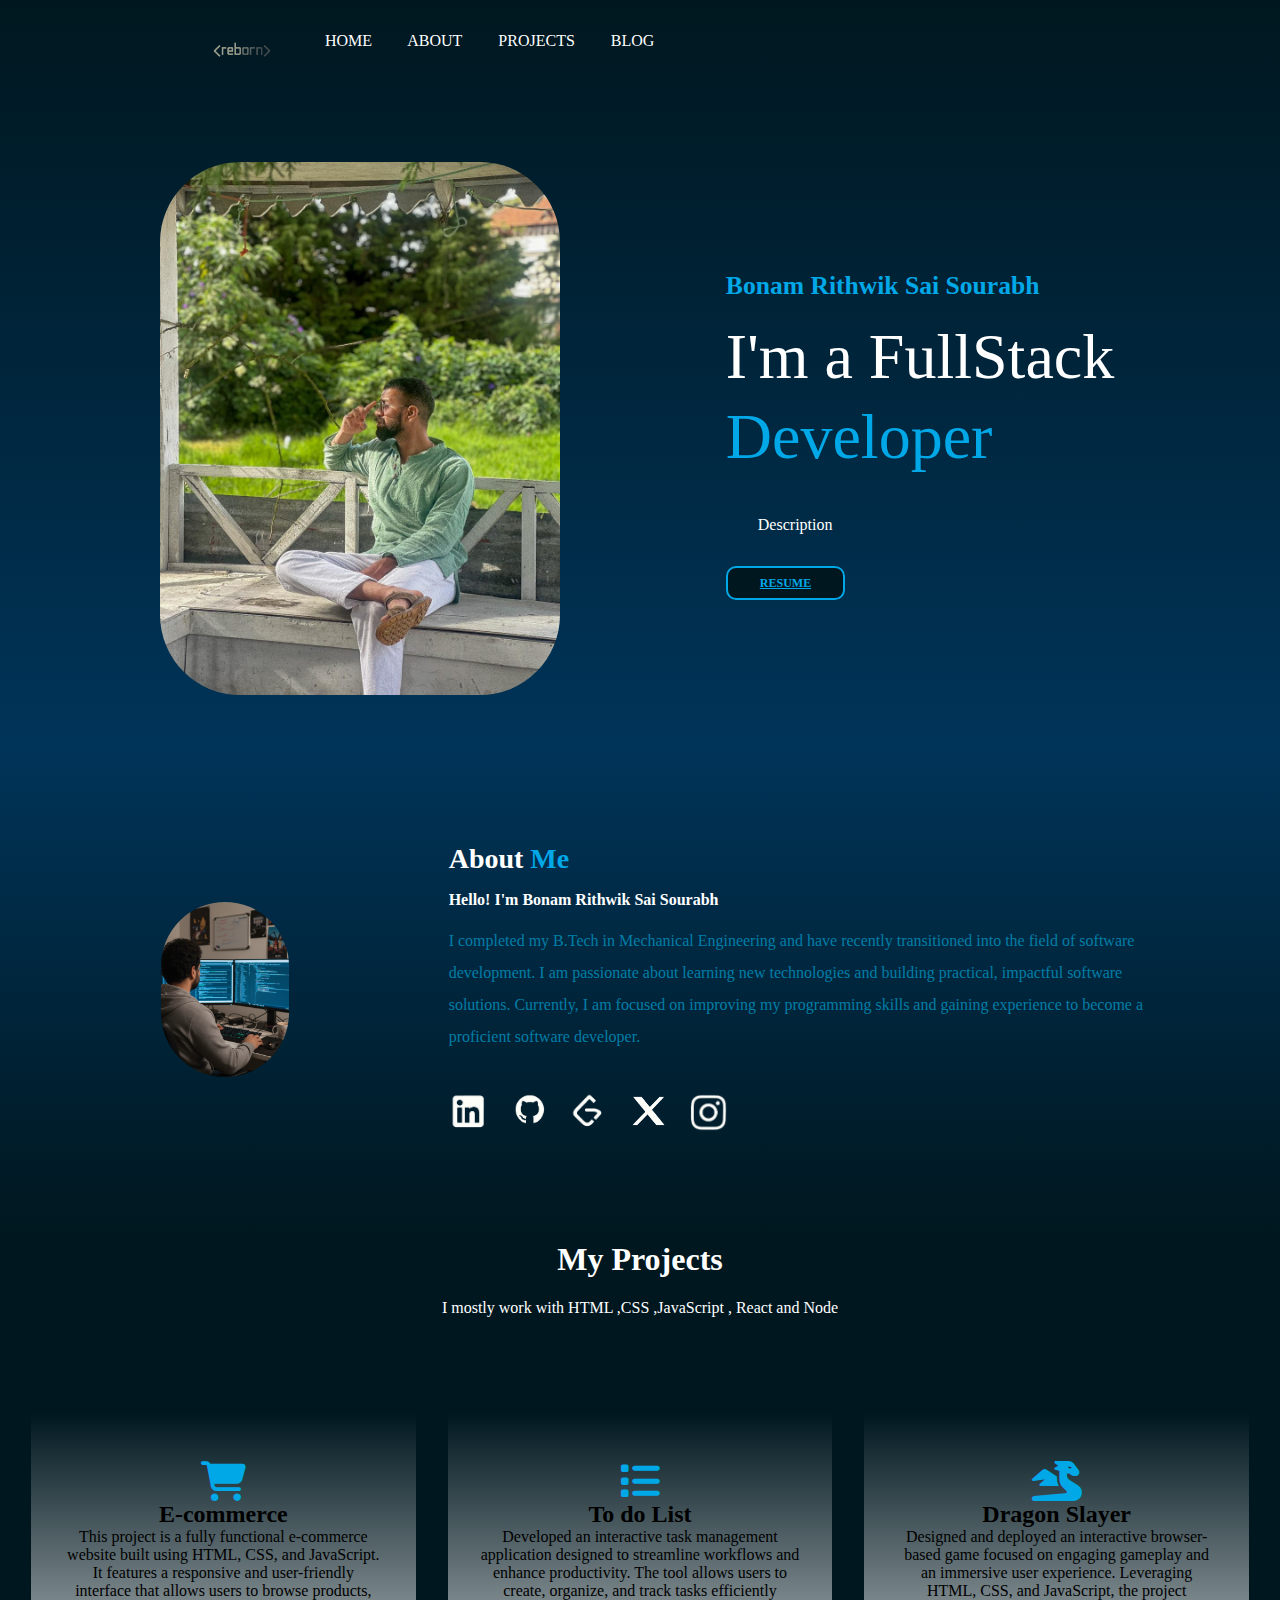
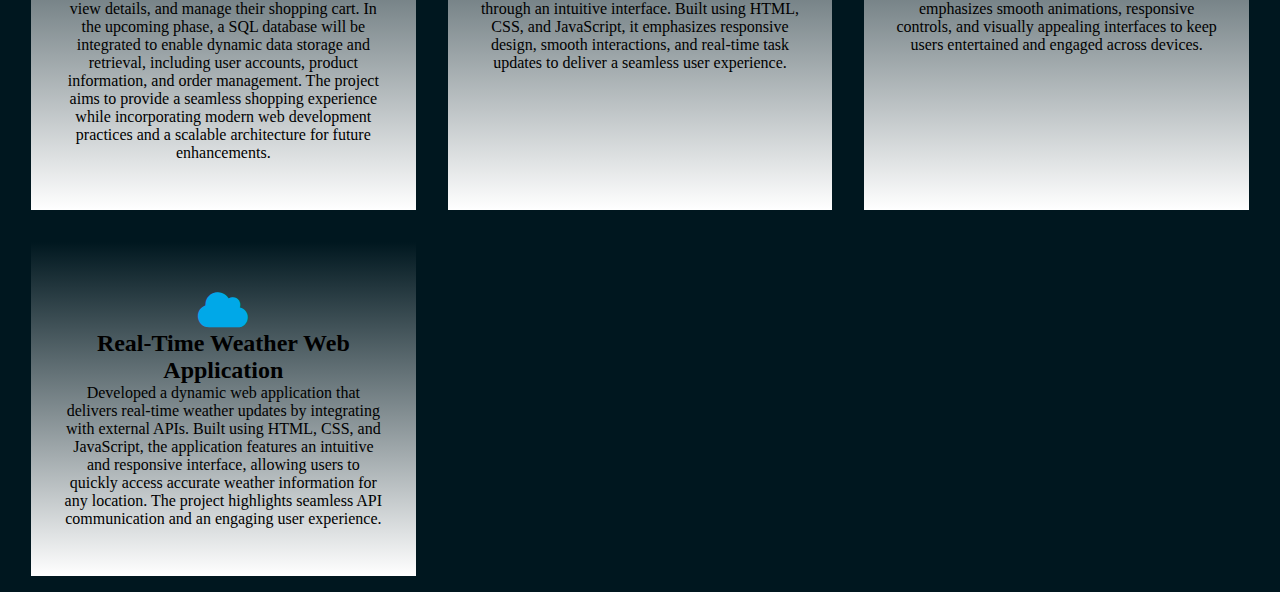
<file: index.html>
<!DOCTYPE html>
<html lang="en">

<head>
    <meta http-equiv="X-UA-Compatible" content="IE=edge">
    <meta name="viewport" content="width=device-width, initial-scale=1.0">
    <title>Portfolio</title>
    <link rel="stylesheet" href="./style.css">
    <link rel="stylesheet" href="./utility.css">
    <link rel="stylesheet" href="https://cdnjs.cloudflare.com/ajax/libs/font-awesome/6.4.0/css/all.min.css">
</head>

<body>
    <header>
        <div class="container">
            <nav class="flex item-center justify-between">
                <div class="left flex justify-right">
                    <div class="logo">
                        <img src="./assets/Logo.png" width="70px" height="50px" alt="logo">
                    </div>
                    <div>
                        <a href="#" id="nav-home">Home</a>
                        <a href="#" id="nav-about">About</a>
                        <a href="#" id="nav-projects">Projects</a>
                        <a href="#">Blog</a>
                    </div>
                </div>
            </nav>
        </div>
        <div id="hero" class="hero flex item-center justify-between">
            <div class="left justify-center">

                <img src="./assets/number1.jpg" alt="Profile">
            </div>
            <div class="right">
                <h2>Bonam Rithwik Sai Sourabh</h2>
                <h1>I'm a FullStack<br> <span>Developer</span></h1>
                <p>Description</p>
                <div>
                    <a href="https://rithwik-sourabh.github.io/resume/" target="_blank" class="btn">RESUME</a>
                </div>
            </div>
        </div>
    </header>

    <section id="about" class="about">
        <div class="container flex item-center">
            <div class="left">
                <img src="./assets/image 2.png" width="400px" alt="profile pic">
            </div>
            <div class="right">
                <h1>About <span>Me</span></h1>
                <h3>Hello! I'm Bonam Rithwik Sai Sourabh</h3>
                <p>I completed my B.Tech in Mechanical Engineering and have recently transitioned into the field of
                    software development. I am passionate about learning new technologies and building practical,
                    impactful software solutions. Currently, I am focused on improving my programming skills and gaining
                    experience to become a proficient software developer.
                </p>
                <div class="socials flex">
                    <a href="#"><img src="./assets/real linkedin.png" width="40px"></a>
                    <a href="#"><img src="./assets/real git.png" width="40px"></a>
                    <a href="#"><img src="./assets/real leet.png" width="40px"></a>
                    <a href="#"><img src="./assets/real x.png" width="40px"></a>
                    <a href="#"><img src="./assets/real insta.png" width="40px"></a>
                </div>
            </div>
        </div>
    </section>


    <section id="services" class="services">
        <div class="container">
            <h1 class="services-head">My <span>Projects</span></h1>
            <p>I mostly work with HTML ,CSS ,JavaScript , React and Node</p>
            <div class="card-grid">
                <div class="card">
                    <a href="https://rithwik-sourabh.github.io/Tears/" target="_blank"><i
                            class="fa-solid fa-cart-shopping" style="color:#00A8E8; font-size: 40px"></i></a>
                    <h2>E-commerce</h2>
                    <p>This project is a fully functional e-commerce website built using HTML, CSS, and JavaScript. It
                        features a responsive and user-friendly interface that allows users to browse products, view
                        details, and manage their shopping cart. In the upcoming phase, a SQL database will be
                        integrated to enable dynamic data storage and retrieval, including user accounts, product
                        information, and order management. The project aims to provide a seamless shopping experience
                        while incorporating modern web development practices and a scalable architecture for future
                        enhancements.</p>
                </div>
                <div class="card">
                    <a href="#" target="_blank"><i class="fa-solid fa-list" style="color: #00A8E8; font-size: 40px;"
                            onclick=""></i></a>
                    <h2>To do List</h2>
                    <p>Developed an interactive task management application designed to streamline workflows and enhance
                        productivity. The tool allows users to create, organize, and track tasks efficiently through an
                        intuitive interface. Built using HTML, CSS, and JavaScript, it emphasizes responsive design,
                        smooth interactions, and real-time task updates to deliver a seamless user experience.</p>
                </div>
                <div class="card">
                    <a href="https://rithwik-sourabh.github.io/DragonSlayer/" target="_blank"><i
                            class="fa-solid fa-dragon" style="color:#00A8E8; font-size: 40px;"></i></a>
                    <h2>Dragon Slayer</h2>
                    <p>Designed and deployed an interactive browser-based game focused on engaging gameplay and an
                        immersive user experience. Leveraging HTML, CSS, and JavaScript, the project emphasizes smooth
                        animations, responsive controls, and visually appealing interfaces to keep users entertained and
                        engaged across devices.</p>
                </div>
                <div class="card">
                    <a href="https://rithwik-sourabh.github.io/WeatherApp/" target="_blank"><i class="fa-solid fa-cloud"
                            style="color: #00A8E8; font-size: 40px;"></i></a>
                    <h2>Real-Time Weather Web Application</h2>
                    <p>Developed a dynamic web application that delivers real-time weather updates by integrating with
                        external APIs. Built using HTML, CSS, and JavaScript, the application features an intuitive and
                        responsive interface, allowing users to quickly access accurate weather information for any
                        location. The project highlights seamless API communication and an engaging user experience.</p>
                </div>
            </div>
        </div>
    </section>
    <script src="./script.js"></script>
</body>

</html>
</file>
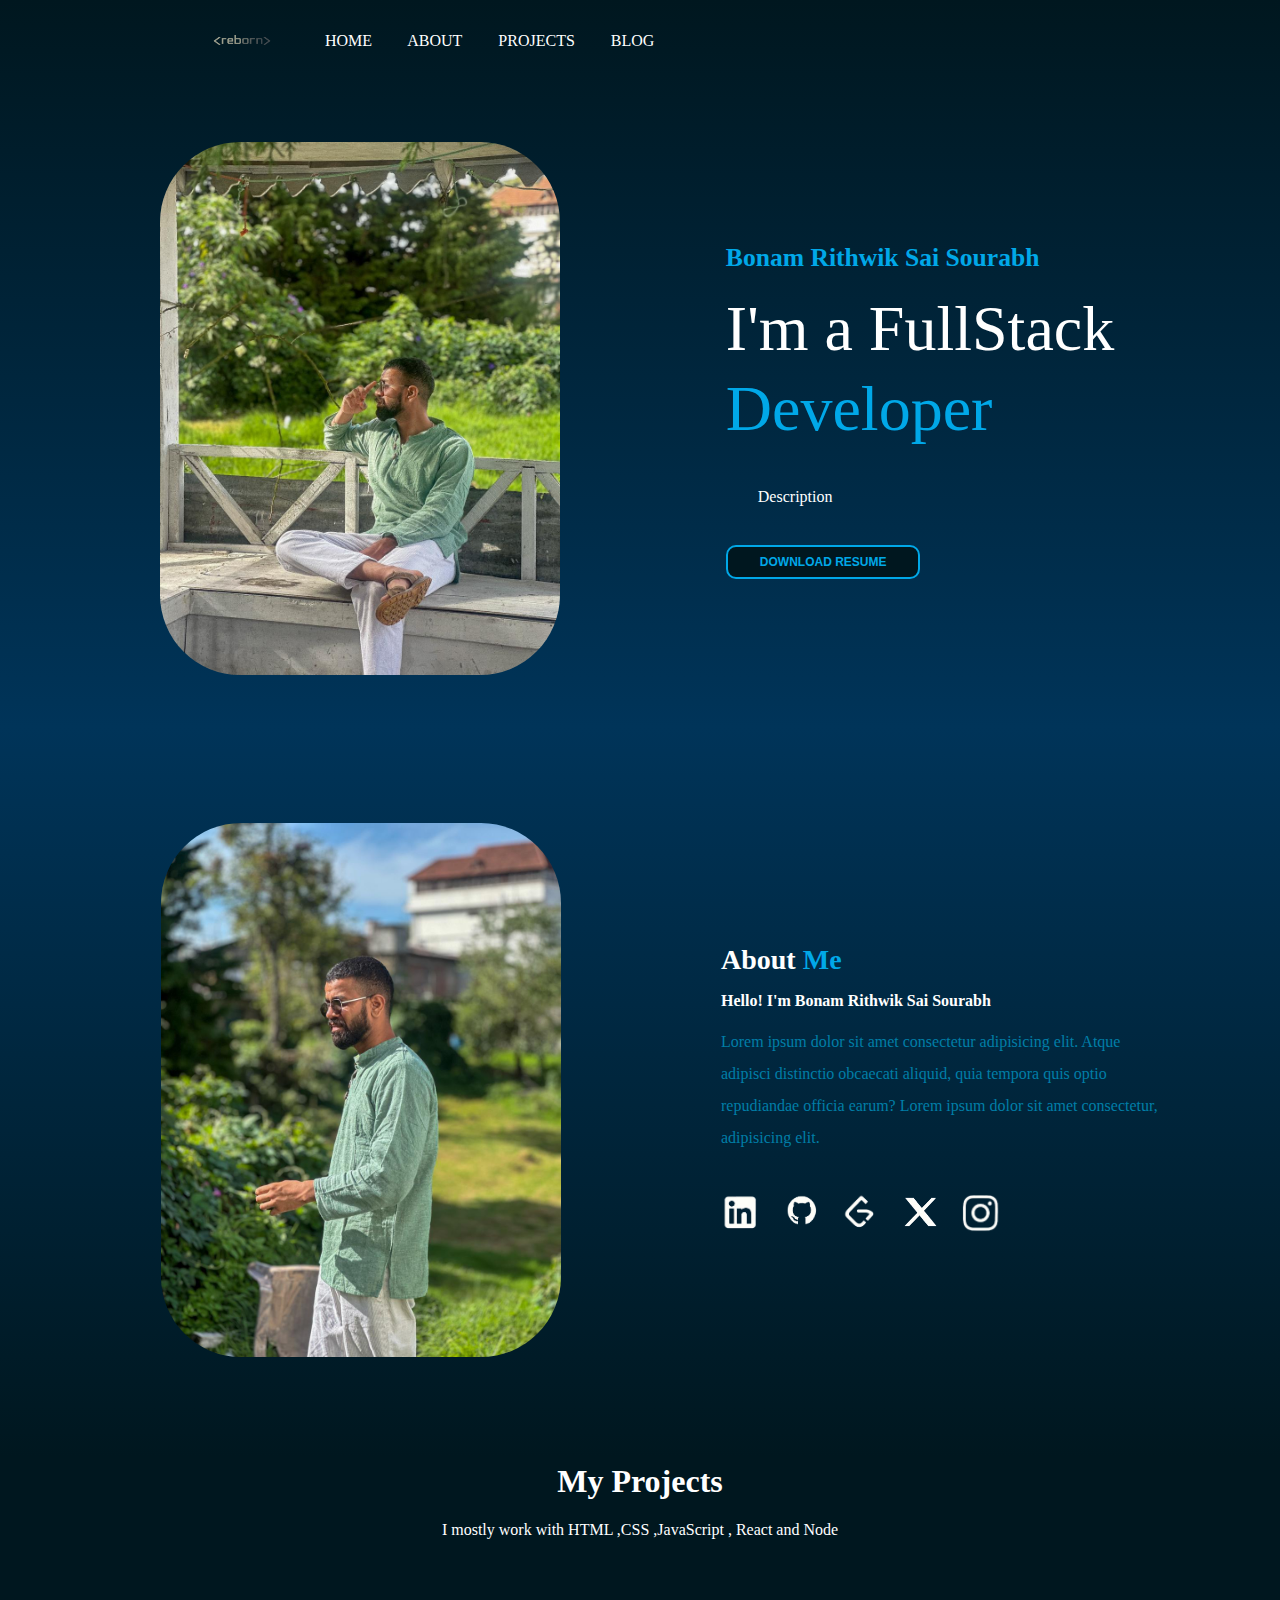
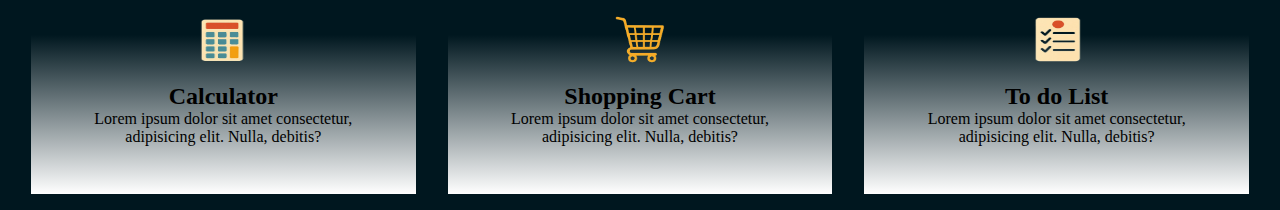
<file: 1Completeportifolio/complete_porifilio.html>
<!DOCTYPE html>
<html lang="en">

<head>
    <meta http-equiv="X-UA-Compatible" content="IE=edge">
    <meta name="viewport" content="width=device-width, initial-scale=1.0">
    <title>Portfolio</title>
    <link rel="stylesheet" href="./style.css">
    <link rel="stylesheet" href="./utility.css">
</head>

<body>
    <header>
        <div class="container">
            <nav class="flex item-center justify-between">
                <div class="left flex justify-right">
                    <div class="logo">
                        <img src="./assets/Logo.png" width="70px" height="50px" alt="logo">
                    </div>
                    <div>
                        <a href="#">Home</a>
                        <a href="#">About</a>
                        <a href="#">Projects</a>
                        <a href="#">Blog</a></li>
                    </div>
                </div>
            </nav>
        </div>
        <div class="hero flex item-center justify-between">
            <div class="left justify-center">
                <img src="./assets/number1.jpg" alt="Profile">
            </div>
            <div class="right">
                <h2>Bonam Rithwik Sai Sourabh</h2>
                <h1>I'm a FullStack<br> <span>Developer</span></h1>
                <p>Description</p>
                <div>
                    <button class="btn">DOWNLOAD RESUME</button>
                </div>
            </div>
        </div>
    </header>

    <section class="about">
        <div class="container flex item-center">
            <div class="left">
                <img src="./assets/Profilepic.jpg" width="400px" alt="profile pic">
            </div>
            <div class="right">
                <h1>About <span>Me</span></h1>
                <h3>Hello! I'm Bonam Rithwik Sai Sourabh</h3>
                <p>Lorem ipsum dolor sit amet consectetur adipisicing elit. Atque adipisci distinctio obcaecati aliquid,
                    quia tempora quis optio repudiandae officia earum?
                    Lorem ipsum dolor sit amet consectetur, adipisicing elit.
                </p>
                <div class="socials flex">
                    <a href="#"><img src="./assets/real linkedin.png" width="40px"></a>
                    <a href="#"><img src="./assets/real git.png" width="40px"></a>
                    <a href="#"><img src="./assets/real leet.png" width="40px"></a>
                    <a href="#"><img src="./assets/real x.png" width="40px"></a>
                    <a href="#"><img src="./assets/real insta.png" width="40px"></a>
                </div>
            </div>
        </div>
    </section>


    <section class="services">
        <div class="container">
            <h1 class="services-head">My <span>Projects</span></h1>
            <p>I mostly work with HTML ,CSS ,JavaScript , React and Node</p>
            <div class="card-grid">
                <div class="card">
                    <img src="./assets/real calculator.png" width="40" alt="Calculator img">
                    <h2>Calculator</h2>
                    <p>Lorem ipsum dolor sit amet consectetur, adipisicing elit. Nulla, debitis?</p>
                </div>
                <div class="card">
                    <img src="./assets/real cart.png" width="40" alt="cart img">
                    <h2>Shopping Cart</h2>
                    <p>Lorem ipsum dolor sit amet consectetur, adipisicing elit. Nulla, debitis?</p>
                </div>
                <div class="card">
                    <img src="./assets/real to do.png" width="40" alt="todo img">
                    <h2>To do List</h2>
                    <p>Lorem ipsum dolor sit amet consectetur, adipisicing elit. Nulla, debitis?</p>
                </div>
            </div>
        </div>
    </section>


</body>

</html>
</file>
<file: style.css>
:root{
    --pimary:#00A8E8;
    --bgDark: #00171F;
    --white:#FFFFFF;
    --secondary:#007EA7;
    --bglight:#003459;
}
*{
    padding: 0;
    margin: 0;
    box-sizing:border-box;
}
header{
    background-color: var(--bgDark);
    background: linear-gradient(#00171F,#003459)
}
.container{
    padding: 0 15px;
}
header nav .left a{
    color: var(--white);
    text-decoration: none;
    margin-right: 2rem;
    text-transform: uppercase;
    transition: all 0.25s ease;
}
header nav .left a:hover{
    color: var(--pimary);
}
header nav{
    padding: 2rem;
    margin-left: 10rem; ;
}
header nav .logo{
    margin-right: 3rem;
    margin-top: -1rem;
    font-size: 50px;
}
.hero{
    padding-top: 2rem;
    padding-bottom: 3rem;
}
.hero .left img{
    width: 400px;
    border-radius: 5rem;
    margin-left: 10rem;
}
.hero .right{
    color: var(--white);
    margin: 0 auto;

}
.hero .right h1{
    font-size: 4rem;
    font-weight: 100;
    line-height: 1.25;
    margin-bottom: 2rem;
}
.hero .right h2{
    font-size: 1.6rem;
    color: var(--pimary);
    margin-bottom: 1rem;
}
.hero .right h1>span{
    color: var(--pimary);
}
.hero .right p{
    line-height: 2;
    margin:2rem;
}
.btn{
    padding: 0.5rem 2rem;
    font-size: 0.75rem;
    font-weight: 600;
    color: var(--pimary);
    background-color: var(--bgDark);
    border: 2px solid var(--pimary);
    border-radius: 10px;
    transition: all 0.25s ease;
}
.btn:hover{
    background-color: var(--pimary);
    color: var(--white);
    cursor: pointer;
}



section.about{
    background-color: var(--bglight);
    padding: 6rem;
     background: linear-gradient(#003459, #00171F)
}
section .right{
    margin-left:10rem;
   
}
section .left{
    margin-left: 50px;
}
section .left>img{
    border-radius: 5rem;
}
section.about h1{
    margin-bottom: 1rem;
    font-size: 1.75rem;
    font-weight: 600;
    color: var(--white);
}
section.about h1>span{
    color: var(--pimary);
}
section.about h3{
    font-size: 1rem;
    margin-bottom: 1rem;
    font-weight: 600;
    color: var(--white);
}
section.about p{
    color: var(--secondary);
    line-height: 2;
    margin-bottom: 2rem;
}
section.about .socials>a{
    display: flex;
    align-items: center;
    justify-content: center;
    margin-right: 1.25rem;
    
}
section.services{
    background-color: var(--bgDark);
}
section.services .services-head{
color: var(--white);
text-align: center;
margin-bottom: 1rem;
line-height: 1.5;
}
.services-head+p{
    color: var(--white);
    text-align: center;
    margin-bottom: 5rem;
    font-weight: 400;
}
.card img{
    height: 50px;
    width: 50px;
}
section.services .card-grid{
    display: grid;
    grid-template-columns: repeat(3,1fr);
    column-gap: 3;
}
section.services .card-grid .card{
   background: linear-gradient(#00171F, #FFFFFF);
    margin: 1rem;
    padding: 3rem 2rem;
    text-align: center;
    position: relative;;
}
section.services .card-grid .card img{
    position: absolute;
    top: -1.3rem;
    left: 50%;
    transform: translateX(-50%);
}
/* ...existing code... */

@media (max-width: 1200px) {
    header nav {
        margin-left: 2rem;
        padding: 1.5rem;
    }
    .hero .left img {
        margin-left: 2rem;
        width: 300px;
    }
    section .right {
        margin-left: 2rem;
    }
    section.about {
        padding: 4rem 2rem;
    }
}

@media (max-width: 900px) {
    .hero {
        flex-direction: column;
        align-items: center;
        text-align: center;
    }
    .hero .left img {
        margin-left: 0;
        width: 220px;
    }
    .container {
        padding: 0 5px;
    }
    section .right, section .left {
        margin-left: 0;
    }
    section.about {
        padding: 3rem 1rem;
    }
    section.services .card-grid {
        grid-template-columns: 1fr 1fr;
        column-gap: 1rem;
    }
}

@media (max-width: 600px) {
    header nav {
        flex-direction: column;
        align-items: flex-start;
        margin-left: 0;
        padding: 1rem 0.5rem;
    }
    header nav .logo {
        font-size: 2rem;
        margin-right: 0;
        margin-bottom: 1rem;
    }
    .hero .right h1 {
        font-size: 2rem;
    }
    .hero .left img {
        width: 120px;
        border-radius: 2rem;
    }
    section.about {
        padding: 2rem 0.5rem;
    }
    section.services .card-grid {
        grid-template-columns: 1fr;
    }
    .btn {
        width: 100%;
        padding: 0.75rem 0;
    }
}

/* Make images and containers flexible */
img, .container, .card {
    max-width: 100%;
    height: auto;
    box-sizing: border-box;
}
</file>
<file: utility.css>
.flex{
    display: flex;
}
.item-center{
    align-items: center;
}
.justify-between{
    justify-content: space-between;
}
.justify-center{
    justify-content: center;
}
.justify-right{
    justify-content: right;
}
.justify-left{
    justify-content: left;
}
/* .align-center{
    align-items: center;
}
.align-right{
    align-items: right;
}
.align-left{
    align-items: left;
}
.align-between{
    align-items: space-between;
} */
</file>
<file: 1Completeportifolio/style.css>
:root{
    --pimary:#00A8E8;
    --bgDark: #00171F;
    --white:#FFFFFF;
    --secondary:#007EA7;
    --bglight:#003459;
}
*{
    padding: 0;
    margin: 0;
    box-sizing:border-box;
}
header{
    background-color: var(--bgDark);
    background: linear-gradient(#00171F,#003459)
}
.container{
    padding: 0 15px;
}
header nav .left a{
    color: var(--white);
    text-decoration: none;
    margin-right: 2rem;
    text-transform: uppercase;
    transition: all 0.25s ease;
}
header nav .left a:hover{
    color: var(--pimary);
}
header nav{
    padding: 2rem;
    margin-left: 10rem; ;
}
header nav .logo{
    margin-right: 3rem;
    margin-top: -1rem;
    font-size: 50px;
}
.hero{
    padding-top: 2rem;
    padding-bottom: 3rem;
}
.hero .left img{
    width: 400px;
    border-radius: 5rem;
    margin-left: 10rem;
}
.hero .right{
    color: var(--white);
    margin: 0 auto;

}
.hero .right h1{
    font-size: 4rem;
    font-weight: 100;
    line-height: 1.25;
    margin-bottom: 2rem;
}
.hero .right h2{
    font-size: 1.6rem;
    color: var(--pimary);
    margin-bottom: 1rem;
}
.hero .right h1>span{
    color: var(--pimary);
}
.hero .right p{
    line-height: 2;
    margin:2rem;
}
.btn{
    padding: 0.5rem 2rem;
    font-size: 0.75rem;
    font-weight: 600;
    color: var(--pimary);
    background-color: var(--bgDark);
    border: 2px solid var(--pimary);
    border-radius: 10px;
    transition: all 0.25s ease;
}
.btn:hover{
    background-color: var(--pimary);
    color: var(--white);
    cursor: pointer;
}



section.about{
    background-color: var(--bglight);
    padding: 6rem;
     background: linear-gradient(#003459, #00171F)
}
section .right{
    margin-left:10rem;
   
}
section .left{
    margin-left: 50px;
}
section .left>img{
    border-radius: 5rem;
}
section.about h1{
    margin-bottom: 1rem;
    font-size: 1.75rem;
    font-weight: 600;
    color: var(--white);
}
section.about h1>span{
    color: var(--pimary);
}
section.about h3{
    font-size: 1rem;
    margin-bottom: 1rem;
    font-weight: 600;
    color: var(--white);
}
section.about p{
    color: var(--secondary);
    line-height: 2;
    margin-bottom: 2rem;
}
section.about .socials>a{
    display: flex;
    align-items: center;
    justify-content: center;
    margin-right: 1.25rem;
    
}
section.services{
    background-color: var(--bgDark);
}
section.services .services-head{
color: var(--white);
text-align: center;
margin-bottom: 1rem;
line-height: 1.5;
}
.services-head+p{
    color: var(--white);
    text-align: center;
    margin-bottom: 5rem;
    font-weight: 400;
}
.card img{
    height: 50px;
    width: 50px;
}
section.services .card-grid{
    display: grid;
    grid-template-columns: repeat(3,1fr);
    column-gap: 3;
}
section.services .card-grid .card{
   background: linear-gradient(#00171F, #FFFFFF);
    margin: 1rem;
    padding: 3rem 2rem;
    text-align: center;
    position: relative;;
}
section.services .card-grid .card img{
    position: absolute;
    top: -1.3rem;
    left: 50%;
    transform: translateX(-50%);
}
</file>
<file: 1Completeportifolio/utility.css>
.flex{
    display: flex;
}
.item-center{
    align-items: center;
}
.justify-between{
    justify-content: space-between;
}
.justify-center{
    justify-content: center;
}
.justify-right{
    justify-content: right;
}
.justify-left{
    justify-content: left;
}
/* .align-center{
    align-items: center;
}
.align-right{
    align-items: right;
}
.align-left{
    align-items: left;
}
.align-between{
    align-items: space-between;
} */
</file>
